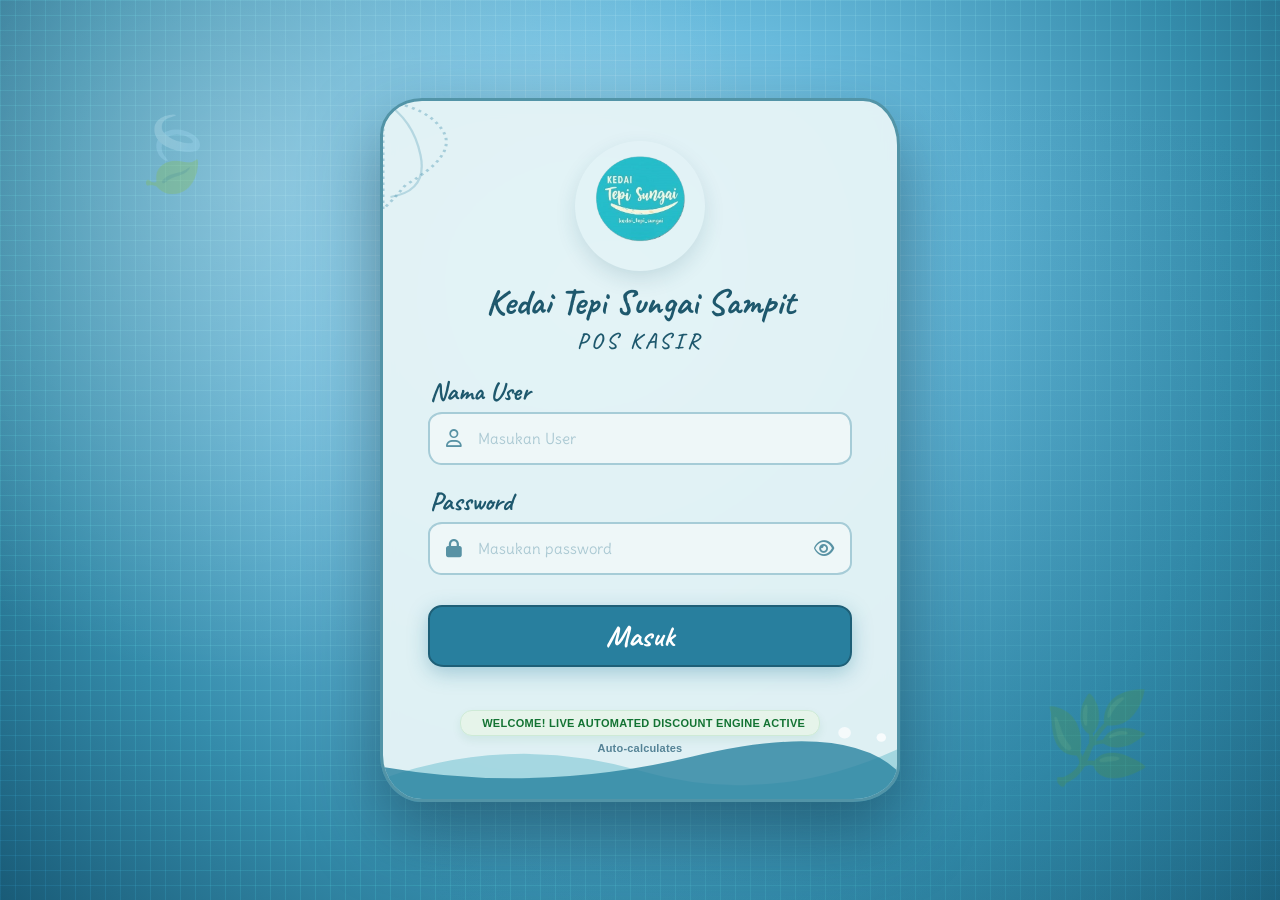
<file: index.html>
<!DOCTYPE html>
<html lang="id">
<head>
    <meta charset="UTF-8">
    <meta name="viewport" content="width=device-width, initial-scale=1.0">
    <title>Kedai Tepi Sungai Sampit - POS KASIR</title>
    
    <link rel="preconnect" href="https://fonts.googleapis.com">
    <link rel="preconnect" href="https://fonts.gstatic.com" crossorigin>
    <link href="https://fonts.googleapis.com/css2?family=Caveat:wght@600;700&family=Delius&display=swap" rel="stylesheet">
    
    <link rel="stylesheet" href="https://cdnjs.cloudflare.com/ajax/libs/font-awesome/6.4.0/css/all.min.css">
    
    <link rel="stylesheet" href="login.css">
</head>
<body>

    <div class="bg-decorations"></div>

    <div class="login-card">
        
        <svg class="brush-top" viewBox="0 0 100 100" preserveAspectRatio="none">
            <path d="M0,0 Q30,5 40,25 T15,70 Q5,85 0,90 Z" fill="none" stroke="#287f9e" stroke-width="2" stroke-dasharray="2,3" opacity="0.4"/>
            <path d="M0,0 Q20,15 25,45 T5,80" fill="none" stroke="#287f9e" stroke-width="1.5" opacity="0.3"/>
        </svg>

        <div class="logo-area">
            <img src="logo.png" alt="Logo">
        </div>

        <div class="brand-title">Kedai Tepi Sungai Sampit</div>
        <div class="brand-subtitle">POS KASIR</div>

        <div id="error-message" class="error-msg"></div>

        <form class="form-container">
            <div class="form-group">
                <label for="username">Nama User</label>
                <div class="input-style">
                    <i class="fa-regular fa-user"></i>
                    <input type="text" id="username" placeholder="Masukan User" required autocomplete="off">
                </div>
            </div>

            <div class="form-group">
                <label for="password">Password</label>
                <div class="input-style">
                    <i class="fa-solid fa-lock"></i>
                    <input type="password" id="password" placeholder="Masukan password " required>
                    <i class="fa-regular fa-eye eye-icon" id="togglePassword"></i>
                </div>
            </div>

            <button type="submit" class="btn-masuk">Masuk</button>
        </form>

      

<div class="login-footer-text" style="text-align: center; margin-top: 18px; font-family: 'Plus Jakarta Sans', sans-serif;">
    <div style="display: inline-block; background: #e6f4ea; color: #137333; padding: 6px 14px; border-radius: 12px; font-size: 11px; font-weight: 800; border: 1px solid #ceead6; letter-spacing: 0.3px; text-transform: uppercase; box-shadow: 0 4px 10px rgba(19, 115, 51, 0.08);">
        <i class="fa-solid fa-circle-percentage" style="animation: pulse 1.5s infinite; margin-right: 4px;"></i> 
        Welcome! Live Automated Discount Engine Active
    </div>
    <p style="font-size: 11px; color: #558396; font-weight: 700; margin-top: 6px; letter-spacing: 0.2px;">
        Auto-calculates
    </p>
</div>

<!-- Tambahkan sedikit style animasi ini di bagian <style> halaman login kamu agar logo persennya berkedip estetik -->
<style>
@keyframes pulse {
    0% { transform: scale(1); opacity: 1; }
    50% { transform: scale(1.1); opacity: 0.7; }
    100% { transform: scale(1); opacity: 1; }
}
</style>

        <svg class="wave-bottom" viewBox="0 0 100 20" preserveAspectRatio="none">
            <path d="M0,15 Q25,5 50,13 T100,8 L100,20 L0,20 Z" fill="#4faec2" opacity="0.4"/>
            <path d="M0,12 Q30,18 60,10 T100,14 L100,20 L0,20 Z" fill="#29839f" opacity="0.8"/>
            <circle cx="89" cy="5" r="1.2" fill="#fff" opacity="0.7" />
            <circle cx="96" cy="6" r="0.9" fill="#fff" opacity="0.8" />
        </svg>

    </div>

<script>
    const form = document.querySelector('.form-container');
    const usernameInput = document.getElementById('username');
    const passwordInput = document.getElementById('password');
    const togglePassword = document.getElementById('togglePassword');
    const errorMessage = document.getElementById('error-message');

    // 1. Logika Intuitif Tombol Lihat/Sembunyikan Password
    togglePassword.addEventListener('click', function () {
        const type = passwordInput.getAttribute('type') === 'password' ? 'text' : 'password';
        passwordInput.setAttribute('type', type);
        
        // Ubah ikon mata sesuai dengan status password terlihat/tersembunyi
        this.classList.toggle('fa-eye');
        this.classList.toggle('fa-eye-slash');
    });

    // 2. Logika Validasi Login khusus 'kasirtes'
    form.addEventListener('submit', function(event) {
        event.preventDefault(); 
        
        const namaUser = usernameInput.value.trim();
        const passwordUser = passwordInput.value;
        
        // Sembunyikan error lama setiap kali mencoba submit ulang
        errorMessage.style.display = 'none';
        errorMessage.textContent = '';

        // Pengecekan kredensial kasirtes
        if (namaUser === "kasirtes" && passwordUser === "kasirtes") {
            // Simpan nama kasir aktif ke LocalStorage untuk digunakan di dashboard nanti
            localStorage.setItem('namaKasirAktif', namaUser);
            window.location.href = "menudasbord.html";
        } else {
            // Efek interaktif: Tampilkan pesan gagal yang estetik tanpa pop-up mengganggu
            errorMessage.textContent = "Username atau Password salah!";
            errorMessage.style.display = 'block';
            
            // Berikan efek getar sedikit pada card untuk indikasi error
            const card = document.querySelector('.login-card');
            card.style.animation = 'shake 0.3s ease-in-out';
            setTimeout(() => card.style.animation = '', 300);
        }
    });
</script>
</body>
</html>
</file>
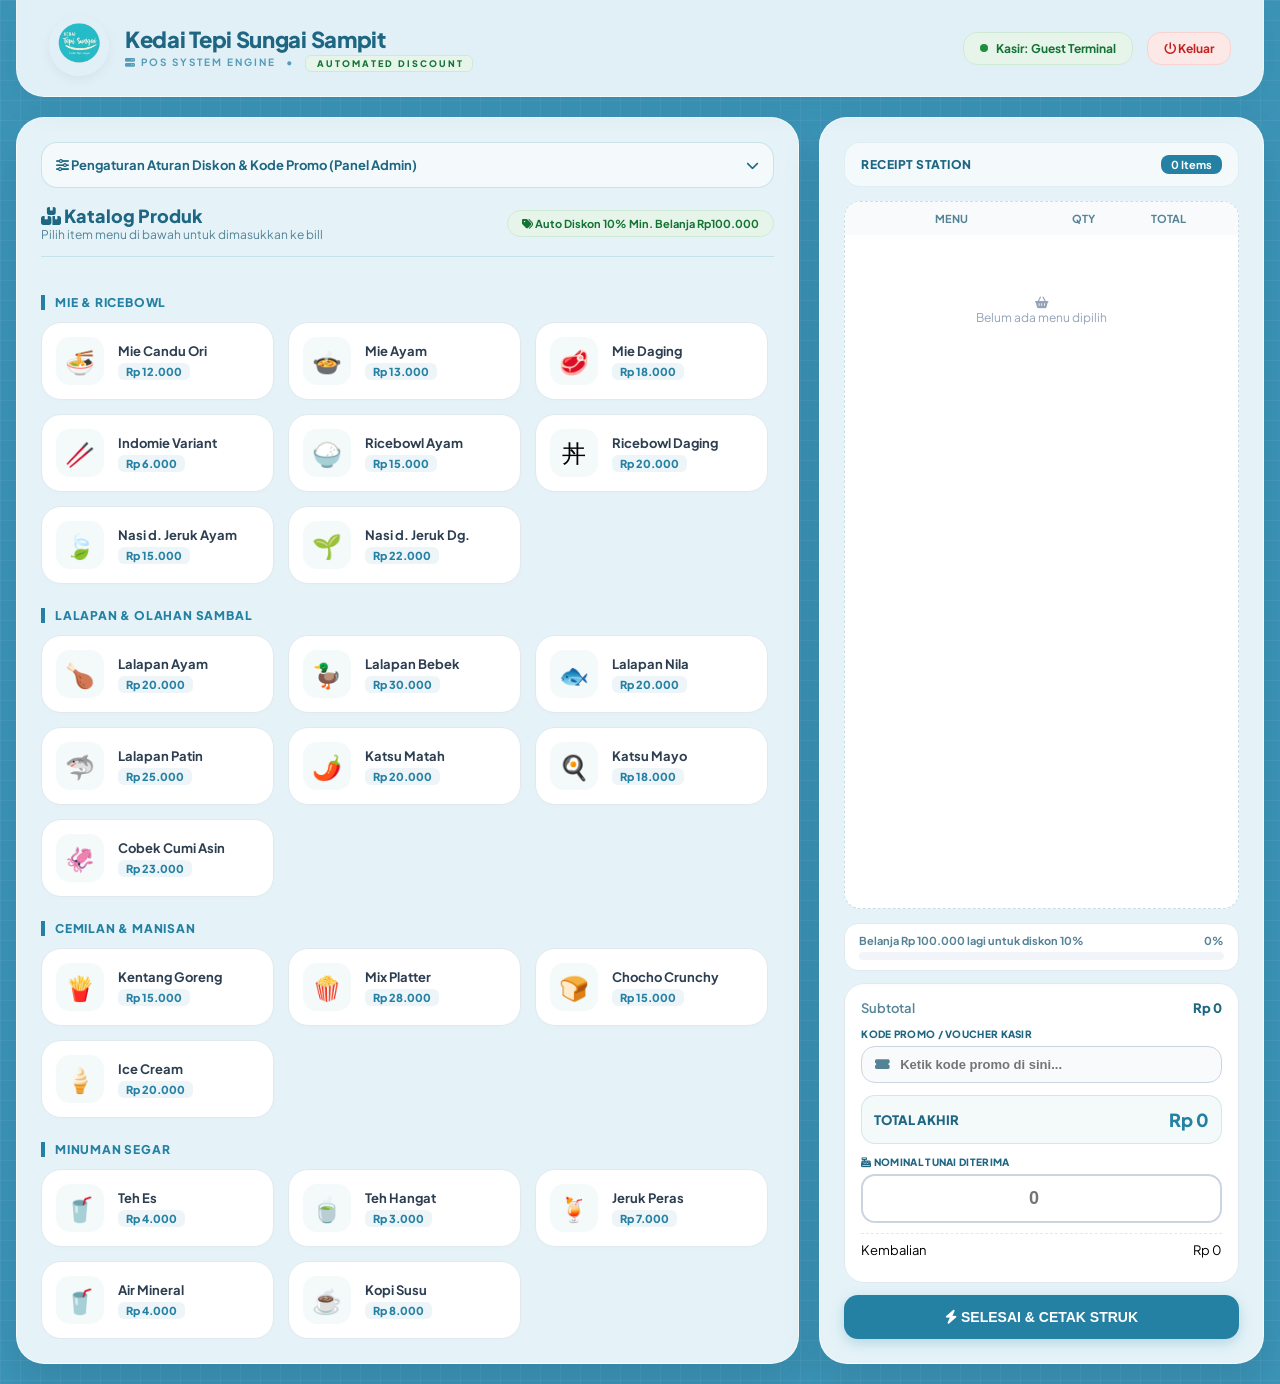
<file: menudasbord.html>
<!DOCTYPE html>
<html lang="id">
<head>
    <meta charset="UTF-8">
    <meta name="viewport" content="width=device-width, initial-scale=1.0">
    <title>Sistem POS Kasir Pro - Kedai Tepi Sungai Sampit</title>
    
    <link rel="preconnect" href="https://fonts.googleapis.com">
    <link rel="preconnect" href="https://fonts.gstatic.com" crossorigin>
    <link href="https://fonts.googleapis.com/css2?family=Plus+Jakarta+Sans:wght@400;500;600;700;800&display=swap" rel="stylesheet">
    <link rel="stylesheet" href="https://cdnjs.cloudflare.com/ajax/libs/font-awesome/6.4.0/css/all.min.css">
    
    <link rel="stylesheet" href="menudasbord.css">
    
    <style>
        /* TAMBAHAN STYLE UNTUK FITUR BARU AGAR MENYATU DENGAN PREMIUM POS ENGINE v3.1 */
        .admin-config-panel {
            background: rgba(255, 255, 255, 0.6);
            border: 1px solid rgba(37, 129, 164, 0.2);
            border-radius: 16px;
            margin-bottom: 16px;
            padding: 14px;
            transition: all 0.3s ease;
        }
        .admin-panel-header {
            display: flex;
            justify-content: space-between;
            align-items: center;
            cursor: pointer;
            font-weight: 700;
            color: #1e6682;
            font-size: 13px;
        }
        .admin-panel-body {
            display: none;
            margin-top: 12px;
            padding-top: 12px;
            border-top: 1px dashed rgba(37, 129, 164, 0.2);
        }
        .admin-grid {
            display: grid;
            grid-template-columns: repeat(auto-fit, minmax(140px, 1fr));
            gap: 10px;
            margin-bottom: 12px;
        }
        .admin-input-group label {
            display: block;
            font-size: 10px;
            font-weight: 700;
            color: #558396;
            margin-bottom: 4px;
        }
        .admin-input-group input, .admin-input-group select {
            width: 100%;
            padding: 6px 10px;
            border: 1px solid #cbd5e1;
            border-radius: 8px;
            font-size: 12px;
            font-weight: 600;
            outline: none;
        }
        .btn-admin-save {
            background: #2581a4;
            color: white;
            border: none;
            padding: 6px 12px;
            border-radius: 8px;
            font-size: 11px;
            font-weight: 700;
            cursor: pointer;
        }
        .promo-list-mini {
            max-height: 90px;
            overflow-y: auto;
            background: #ffffff;
            border-radius: 8px;
            border: 1px solid #e2e8f0;
            padding: 6px;
            margin-top: 8px;
        }
        .promo-item-row {
            display: flex;
            justify-content: space-between;
            align-items: center;
            font-size: 11px;
            padding: 4px;
            border-bottom: 1px solid #f1f5f9;
        }
        .btn-del-promo {
            background: none;
            border: none;
            color: #cbd5e1;
            cursor: pointer;
        }
        .btn-del-promo:hover { color: #c5221f; }
        
        /* Progress Bar Highlighter Diskon Otomatis */
        .discount-progress-container {
            background: #ffffff;
            border: 1px solid #e2e8f0;
            border-radius: 14px;
            padding: 10px 14px;
            margin-bottom: 12px;
        }
        .progress-text-info {
            display: flex;
            justify-content: space-between;
            font-size: 11px;
            font-weight: 700;
            color: #558396;
            margin-bottom: 5px;
        }
        .progress-bar-bg {
            background: #f1f5f9;
            height: 8px;
            border-radius: 4px;
            overflow: hidden;
            position: relative;
        }
        .progress-bar-fill {
            background: linear-gradient(90deg, #3b94b7, #2581a4);
            height: 100%;
            width: 0%;
            transition: width 0.4s ease;
        }
        .progress-bar-fill.achieved {
            background: linear-gradient(90deg, #22c55e, #16a34a);
        }
    </style>
</head>
<body>

    <header class="curved-header">
        <div class="brand-area">
            <div class="logo-wrapper">
                <img src="logo.png" alt="Logo" class="brand-logo">
            </div>
            <div class="brand-text">
    <h1 class="font-khas">Kedai Tepi Sungai Sampit</h1>
    <p class="pos-version-tag">
        <i class="fa-solid fa-server"></i> POS SYSTEM ENGINE  
        <span style="margin: 0 6px; color: #559cb8;">•</span> 
        <span style="color: #137333; background: #e6f4ea; padding: 2px 8px; border-radius: 6px; font-size: 9px; font-weight: 800; display: inline-flex; align-items: center; gap: 3px; border: 1px solid #ceead6; vertical-align: middle;">
            <i class="fa-solid fa-circle-percentage" style="font-size: 10px;"></i> AUTOMATED DISCOUNT 
        </span>
    </p>
</div>
        </div>
        
        <div class="user-info">
            <div class="status-badge">
                <span class="indicator-online"></span> 
                <span id="display-nama-kasir">Kasir: Pengguna</span>
            </div>
            <a href="index.html" class="btn-logout"><i class="fa-solid fa-power-off"></i> Keluar</a>
        </div>
    </header>

    <div class="dashboard-container">
        
        <section class="products-section glass-panel-katalog">
            
            <div class="admin-config-panel">
                <div class="admin-panel-header" onclick="toggleAdminPanel()">
                    <span><i class="fa-solid fa-sliders"></i> Pengaturan Aturan Diskon & Kode Promo (Panel Admin)</span>
                    <i class="fa-solid fa-chevron-down" id="admin-chevron"></i>
                </div>
                <div class="admin-panel-body" id="admin-panel-content">
                    <div class="admin-grid">
                        <div class="admin-input-group">
                            <label>Status Auto Diskon</label>
                            <select id="cfg-auto-status" onchange="simpanKonfigurasiAdmin()">
                                <option value="ON">AKTIF (ON)</option>
                                <option value="OFF">MATI (OFF)</option>
                            </select>
                        </div>
                        <div class="admin-input-group">
                            <label>Min. Belanja Auto Diskon</label>
                            <input type="number" id="cfg-auto-min" value="100000" placeholder="Contoh: 100000">
                        </div>
                        <div class="admin-input-group">
                            <label>Persen Potongan (%)</label>
                            <input type="number" id="cfg-auto-pct" value="10" placeholder="Contoh: 10">
                        </div>
                    </div>
                    
                    <div style="border-top: 1px dashed #cbd5e1; padding-top: 10px;">
                        <span class="input-label-sm" style="margin-bottom: 2px;"><i class="fa-solid fa-plus"></i> BUAT VOUCHER / KODE PROMO BARU</span>
                        <div class="admin-grid" style="grid-template-columns: 2fr 1fr 1fr; align-items: end;">
                            <div class="admin-input-group">
                                <label>Nama Kode (Kapital)</label>
                                <input type="text" id="new-promo-code" placeholder="TEPISUNGAI25" style="text-transform: uppercase;">
                            </div>
                            <div class="admin-input-group">
                                <label>Potongan (%)</label>
                                <input type="number" id="new-promo-pct" placeholder="15">
                            </div>
                            <button class="btn-admin-save" onclick="tambahKodePromoBaru()" style="height: 29px;">Tambah</button>
                        </div>
                        <div class="promo-list-mini" id="daftar-promo-admin">
                            </div>
                    </div>
                    
                    <div style="text-align: right; margin-top: 10px;">
                        <button class="btn-admin-save" onclick="simpanKonfigurasiAdmin()"><i class="fa-solid fa-floppy-disk"></i> Terapkan Aturan Baru</button>
                    </div>
                </div>
            </div>

            <div class="section-header">
                <div class="header-title-group">
                    <h2 class="section-title"><i class="fa-solid fa-boxes-stacked"></i> Katalog Produk</h2>
                    <p class="section-subtitle">Pilih item menu di bawah untuk dimasukkan ke bill</p>
                </div>
                <span class="promo-badge" id="live-promo-badge-text"><i class="fa-solid fa-tags"></i> Auto Diskon 10% Min. Belanja Rp100.000</span>
            </div>
            
            <div class="scrollable-menu-area">
                <div class="category-container">
                    <div class="category-divider">Mie & Ricebowl</div>
                    <div class="products-grid">
                        <div class="product-card" onclick="tambahKeKeranjang('Mie Candu Ori', 12000)">
                            <div class="product-icon">🍜</div>
                            <div class="product-details">
                                <span class="product-name">Mie Candu Ori</span>
                                <span class="product-price-tag">Rp 12.000</span>
                            </div>
                        </div>
                        <div class="product-card" onclick="tambahKeKeranjang('Mie Ayam', 13000)">
                            <div class="product-icon">🍲</div>
                            <div class="product-details">
                                <span class="product-name">Mie Ayam</span>
                                <span class="product-price-tag">Rp 13.000</span>
                            </div>
                        </div>
                        <div class="product-card" onclick="tambahKeKeranjang('Mie Daging', 18000)">
                            <div class="product-icon">🥩</div>
                            <div class="product-details">
                                <span class="product-name">Mie Daging</span>
                                <span class="product-price-tag">Rp 18.000</span>
                            </div>
                        </div>
                        <div class="product-card" onclick="tambahKeKeranjang('Indomie All Variant', 6000)">
                            <div class="product-icon">🥢</div>
                            <div class="product-details">
                                <span class="product-name">Indomie Variant</span>
                                <span class="product-price-tag">Rp 6.000</span>
                            </div>
                        </div>
                        <div class="product-card" onclick="tambahKeKeranjang('Ricebowl Ayam', 15000)">
                            <div class="product-icon">🍚</div>
                            <div class="product-details">
                                <span class="product-name">Ricebowl Ayam</span>
                                <span class="product-price-tag">Rp 15.000</span>
                            </div>
                        </div>
                        <div class="product-card" onclick="tambahKeKeranjang('Ricebowl Daging', 20000)">
                            <div class="product-icon">丼</div>
                            <div class="product-details">
                                <span class="product-name">Ricebowl Daging</span>
                                <span class="product-price-tag">Rp 20.000</span>
                            </div>
                        </div>
                        <div class="product-card" onclick="tambahKeKeranjang('Nasi Jeruk Ayam', 15000)">
                            <div class="product-icon">🍃</div>
                            <div class="product-details">
                                <span class="product-name">Nasi d. Jeruk Ayam</span>
                                <span class="product-price-tag">Rp 15.000</span>
                            </div>
                        </div>
                        <div class="product-card" onclick="tambahKeKeranjang('Nasi Jeruk Daging', 22000)">
                            <div class="product-icon">🌱</div>
                            <div class="product-details">
                                <span class="product-name">Nasi d. Jeruk Dg.</span>
                                <span class="product-price-tag">Rp 22.000</span>
                            </div>
                        </div>
                    </div>
                </div>

                <div class="category-container">
                    <div class="category-divider">Lalapan & Olahan Sambal</div>
                    <div class="products-grid">
                        <div class="product-card" onclick="tambahKeKeranjang('Lalapan Ayam', 20000)">
                            <div class="product-icon">🍗</div>
                            <div class="product-details">
                                <span class="product-name">Lalapan Ayam</span>
                                <span class="product-price-tag">Rp 20.000</span>
                            </div>
                        </div>
                        <div class="product-card" onclick="tambahKeKeranjang('Lalapan Bebek', 30000)">
                            <div class="product-icon">🦆</div>
                            <div class="product-details">
                                <span class="product-name">Lalapan Bebek</span>
                                <span class="product-price-tag">Rp 30.000</span>
                            </div>
                        </div>
                        <div class="product-card" onclick="tambahKeKeranjang('Lalapan Nila', 20000)">
                            <div class="product-icon">🐟</div>
                            <div class="product-details">
                                <span class="product-name">Lalapan Nila</span>
                                <span class="product-price-tag">Rp 20.000</span>
                            </div>
                        </div>
                        <div class="product-card" onclick="tambahKeKeranjang('Lalapan Patin', 25000)">
                            <div class="product-icon">🦈</div>
                            <div class="product-details">
                                <span class="product-name">Lalapan Patin</span>
                                <span class="product-price-tag">Rp 25.000</span>
                            </div>
                        </div>
                        <div class="product-card" onclick="tambahKeKeranjang('Katsu Sambal Matah', 20000)">
                            <div class="product-icon">🌶️</div>
                            <div class="product-details">
                                <span class="product-name">Katsu Matah</span>
                                <span class="product-price-tag">Rp 20.000</span>
                            </div>
                        </div>
                        <div class="product-card" onclick="tambahKeKeranjang('Katsu Saos Mayo', 18000)">
                            <div class="product-icon">🍳</div>
                            <div class="product-details">
                                <span class="product-name">Katsu Mayo</span>
                                <span class="product-price-tag">Rp 18.000</span>
                            </div>
                        </div>
                        <div class="product-card" onclick="tambahKeKeranjang('Cobek Cumi Asin', 23000)">
                            <div class="product-icon">🦑</div>
                            <div class="product-details">
                                <span class="product-name">Cobek Cumi Asin</span>
                                <span class="product-price-tag">Rp 23.000</span>
                            </div>
                        </div>
                    </div>
                </div>

                <div class="category-container">
                    <div class="category-divider">Cemilan & Manisan</div>
                    <div class="products-grid">
                        <div class="product-card" onclick="tambahKeKeranjang('Kentang Goreng', 15000)">
                            <div class="product-icon">🍟</div>
                            <div class="product-details">
                                <span class="product-name">Kentang Goreng</span>
                                <span class="product-price-tag">Rp 15.000</span>
                            </div>
                        </div>
                        <div class="product-card" onclick="tambahKeKeranjang('Mix Platter', 28000)">
                            <div class="product-icon">🍿</div>
                            <div class="product-details">
                                <span class="product-name">Mix Platter</span>
                                <span class="product-price-tag">Rp 28.000</span>
                            </div>
                        </div>
                        <div class="product-card" onclick="tambahKeKeranjang('Roti Chocho Crunchy', 15000)">
                            <div class="product-icon">🍞</div>
                            <div class="product-details">
                                <span class="product-name">Chocho Crunchy</span>
                                <span class="product-price-tag">Rp 15.000</span>
                            </div>
                        </div>
                        <div class="product-card" onclick="tambahKeKeranjang('Ice Cream', 20000)">
                            <div class="product-icon">🍦</div>
                            <div class="product-details">
                                <span class="product-name">Ice Cream</span>
                                <span class="product-price-tag">Rp 20.000</span>
                            </div>
                        </div>
                    </div>
                </div>

                <div class="category-container">
                    <div class="category-divider">Minuman Segar</div>
                    <div class="products-grid">
                        <div class="product-card" onclick="tambahKeKeranjang('Teh Es', 4000)">
                            <div class="product-icon">🥤</div>
                            <div class="product-details">
                                <span class="product-name">Teh Es</span>
                                <span class="product-price-tag">Rp 4.000</span>
                            </div>
                        </div>
                        <div class="product-card" onclick="tambahKeKeranjang('Teh Hangat', 3000)">
                            <div class="product-icon">🍵</div>
                            <div class="product-details">
                                <span class="product-name">Teh Hangat</span>
                                <span class="product-price-tag">Rp 3.000</span>
                            </div>
                        </div>
                        <div class="product-card" onclick="tambahKeKeranjang('Jeruk Peras', 7000)">
                            <div class="product-icon">🍹</div>
                            <div class="product-details">
                                <span class="product-name">Jeruk Peras</span>
                                <span class="product-price-tag">Rp 7.000</span>
                            </div>
                        </div>
                        <div class="product-card" onclick="tambahKeKeranjang('Air Mineral', 4000)">
                            <div class="product-icon">🥤</div>
                            <div class="product-details">
                                <span class="product-name">Air Mineral</span>
                                <span class="product-price-tag">Rp 4.000</span>
                            </div>
                        </div>
                        <div class="product-card" onclick="tambahKeKeranjang('Kopi Susu', 8000)">
                            <div class="product-icon">☕</div>
                            <div class="product-details">
                                <span class="product-name">Kopi Susu</span>
                                <span class="product-price-tag">Rp 8.000</span>
                            </div>
                        </div>
                    </div>
                </div>
            </div>
        </section>

        <section class="cart-section real-receipt">
            <div class="receipt-casual-bar">
                <span class="casual-tag">RECEIPT STATION</span>
                <span class="item-counter-badge" id="total-qty-counter">0 Items</span>
            </div>
            
            <div class="cart-table-container">
                <table class="cart-table">
                    <thead>
                        <tr>
                            <th>Menu</th>
                            <th style="text-align: center; width: 50px;">Qty</th>
                            <th style="text-align: right; width: 90px;">Total</th>
                            <th style="text-align: center; width: 40px;"></th>
                        </tr>
                    </thead>
                    <tbody id="isi-keranjang">
                        <tr id="empty-cart-row">
                            <td colspan="4" class="empty-state-text">
                                <i class="fa-solid fa-basket-shopping"></i><br>Belum ada menu dipilih
                            </td>
                        </tr>
                    </tbody>
                </table>
            </div>

            <div class="discount-progress-container" id="progress-container-auto">
                <div class="progress-text-info">
                    <span id="progress-msg">Progress Diskon Otomatis</span>
                    <span id="progress-percent">0%</span>
                </div>
                <div class="progress-bar-bg">
                    <div class="progress-bar-fill" id="progress-bar-fill-id"></div>
                </div>
            </div>

            <div class="checkout-area">
                <div class="summary-row">
                    <span class="lbl">Subtotal</span>
                    <span id="subtotal" class="val bold-val">Rp 0</span>
                </div>
                
                <div class="summary-row automated-discount" id="row-diskon-auto" style="display: none;">
                    <span class="discount-label" id="lbl-diskon-auto-text"><i class="fa-solid fa-circle-percentage"></i> Diskon Otomatis (10%)</span>
                    <span id="diskon-auto-val" class="discount-value">-Rp 0</span>
                </div>

                <div class="promo-input-group">
                    <label class="input-label-sm">KODE PROMO / VOUCHER KASIR</label>
                    <div class="input-with-icon">
                        <i class="fa-solid fa-ticket-simple"></i>
                        <input type="text" id="kode-promo" placeholder="Ketik kode promo di sini..." oninput="hitungTotalAkhir()">
                    </div>
                    <div id="promo-status"></div>
                </div>

                <div class="summary-row total-row-box">
                    <span class="total-lbl">TOTAL AKHIR</span>
                    <span id="total-harga" class="total-val">Rp 0</span>
                </div>

                <div class="payment-input">
                    <label class="input-label-sm"><i class="fa-solid fa-cash-register"></i> NOMINAL TUNAI DITERIMA</label>
                    <input type="number" id="uang-bayar" placeholder="0" oninput="hitungKembalian()">
                </div>

                <div class="summary-row change-box">
                    <span class="change-lbl">Kembalian</span>
                    <span id="kembalian" class="change-val">Rp 0</span>
                </div>
            </div>

            <button class="btn-cetak" onclick="prosesTransaksi()">
                <i class="fa-solid fa-bolt"></i> SELESAI & CETAK STRUK
            </button>
        </section>

    </div>
    
    <div id="receipt-modal-overlay" class="modal-overlay">
        <div class="receipt-paper animate-slide-up">
            <div class="receipt-paper-header">
                <div class="receipt-logo">☕</div>
                <h3 class="receipt-shop-name">Kedai Tepi Sungai Sampit</h3>
                <p class="receipt-shop-addr">Kotim, Kalimantan Tengah</p>
                <div class="receipt-line-divider"></div>
                <div class="receipt-meta-info">
                    <span id="receipt-date-time">24/06/2026 -- 21:24</span>
                    <span id="receipt-cashier-name">Kasir: Pengguna</span>
                </div>
                <div class="receipt-line-divider"></div>
            </div>

            <div class="receipt-paper-body">
                <table class="receipt-items-table">
                    <tbody id="receipt-items-list"></tbody>
                </table>
                <div class="receipt-line-divider"></div>
            </div>

            <div class="receipt-paper-footer">
                <div class="receipt-bill-row">
                    <span>Total Belanja</span>
                    <span id="rcp-subtotal">Rp 0</span>
                </div>
                <div class="receipt-bill-row text-danger" id="rcp-row-diskon" style="display: none;">
                    <span id="rcp-diskon-lbl">Diskon Otomatis (10%)</span>
                    <span id="rcp-diskon">-Rp 0</span>
                </div>
                <div class="receipt-bill-row text-danger" id="rcp-row-voucher" style="display: none;">
                    <span id="rcp-voucher-lbl">Voucher Promo</span>
                    <span id="rcp-voucher-val">-Rp 0</span>
                </div>
                <div class="receipt-line-divider"></div>
                <div class="receipt-bill-row rcp-bold-total">
                    <span>TOTAL BILL</span>
                    <span id="rcp-total">Rp 0</span>
                </div>
                <div class="receipt-bill-row">
                    <span>Tunai Masuk</span>
                    <span id="rcp-cash">Rp 0</span>
                </div>
                <div class="receipt-bill-row">
                    <span>Kembalian</span>
                    <span id="rcp-change">Rp 0</span>
                </div>
                <div class="receipt-line-divider"></div>
                <p class="receipt-thank-msg">~ Terima Kasih Atas Kunjungan Anda ~<br>Kami Tunggu Kedatangan Anda Kembali😀</p>
            </div>
            
            <div class="receipt-zigzag-bottom"></div>
        </div>

        <div class="receipt-action-panel">
            <button class="btn-action-rcp btn-rcp-print" onclick="window.print()">
                <i class="fa-solid fa-print"></i> Cetak Struk
            </button>
            <button class="btn-action-rcp btn-rcp-close" onclick="tutupModalResi()">
                <i class="fa-solid fa-circle-xmark"></i> Tutup Kasir
            </button>
        </div>
    </div>

    <script>
        let keranjang = [];
        let subtotal = 0;
        let diskonOtomatis = 0;
        let totalAkhir = 0;

        // DATABASE KODE PROMO DINAMIS (KASIR UTAMA CRUD)
        let databasePromo = {
            "MAKANDISUNGAI": 5,
            "P1": 10,
            "P2": 25,
            "P3": 15,
            "P4": 5
        };

        // KONFIGURASI RULE AUTOMATED DISCOUNT DEFAULT
        let configAutoDiscount = {
            status: "ON",
            minBelanja: 100000,
            persen: 10
        };

        window.onload = function() {
            //Ambil nama kasir aktif dari login page
            const namaTersimpan = localStorage.getItem('namaKasirAktif');
            if (namaTersimpan) {
                document.getElementById('display-nama-kasir').innerText = "Kasir: " + namaTersimpan;
            } else {
                document.getElementById('display-nama-kasir').innerText = "Kasir: Guest Terminal";
            }

            // Muat data kustom dari LocalStorage agar awet saat direfresh
            if(localStorage.getItem('posDatabasePromo')) {
                databasePromo = JSON.parse(localStorage.getItem('posDatabasePromo'));
            }
            if(localStorage.getItem('posConfigAutoDiscount')) {
                configAutoDiscount = JSON.parse(localStorage.getItem('posConfigAutoDiscount'));
            }

            // Pasang nilai lama ke panel admin UI
            document.getElementById('cfg-auto-status').value = configAutoDiscount.status;
            document.getElementById('cfg-auto-min').value = configAutoDiscount.minBelanja;
            document.getElementById('cfg-auto-pct').value = configAutoDiscount.persen;

            refreshUIAturanBadge();
            renderDaftarPromoAdmin();
            updateTampilanKasir();
        };

        // FUNCTIONS PANEL ADMIN CONTROL
        function toggleAdminPanel() {
            const content = document.getElementById('admin-panel-content');
            const chevron = document.getElementById('admin-chevron');
            if (content.style.display === "block") {
                content.style.display = "none";
                chevron.className = "fa-solid fa-chevron-down";
            } else {
                content.style.display = "block";
                chevron.className = "fa-solid fa-chevron-up";
            }
        }

        function refreshUIAturanBadge() {
            const badge = document.getElementById('live-promo-badge-text');
            if (configAutoDiscount.status === "ON") {
                badge.innerHTML = `<i class="fa-solid fa-tags"></i> Auto Diskon ${configAutoDiscount.persen}% Min. Belanja Rp${parseInt(configAutoDiscount.minBelanja).toLocaleString('id-ID')}`;
                badge.style.display = "inline-block";
                document.getElementById('progress-container-auto').style.display = "block";
            } else {
                badge.style.display = "none";
                document.getElementById('progress-container-auto').style.display = "none";
            }
        }

        function simpanKonfigurasiAdmin() {
            configAutoDiscount.status = document.getElementById('cfg-auto-status').value;
            configAutoDiscount.minBelanja = parseFloat(document.getElementById('cfg-auto-min').value) || 0;
            configAutoDiscount.persen = parseFloat(document.getElementById('cfg-auto-pct').value) || 0;

            localStorage.setItem('posConfigAutoDiscount', JSON.stringify(configAutoDiscount));
            refreshUIAturanBadge();
            updateTampilanKasir();
            alert('Aturan Sistem Automated Discount Berhasil Diperbarui!');
        }

        function renderDaftarPromoAdmin() {
            const container = document.getElementById('daftar-promo-admin');
            container.innerHTML = '';
            for (let code in databasePromo) {
                container.innerHTML += `
                    <div class="promo-item-row">
                        <span><b style="color:#2581a4;">${code}</b> (Potongan ${databasePromo[code]}%)</span>
                        <button class="btn-del-promo" onclick="hapusKodePromo('${code}')"><i class="fa-solid fa-circle-xmark"></i></button>
                    </div>
                `;
            }
            localStorage.setItem('posDatabasePromo', JSON.stringify(databasePromo));
        }

        function tambahKodePromoBaru() {
            const codeInput = document.getElementById('new-promo-code');
            const pctInput = document.getElementById('new-promo-pct');
            const code = codeInput.value.toUpperCase().trim();
            const pct = parseFloat(pctInput.value) || 0;

            if(code === "" || pct <= 0) {
                alert('Masukkan nama kode dan persentase potongan yang valid!');
                return;
            }

            databasePromo[code] = pct;
            codeInput.value = '';
            pctInput.value = '';
            renderDaftarPromoAdmin();
            hitungTotalAkhir();
            alert(`Kode Promo "${code}" Berhasil Didaftarkan ke Mesin POS!`);
        }

        function hapusKodePromo(code) {
            delete databasePromo[code];
            renderDaftarPromoAdmin();
            hitungTotalAkhir();
        }

        // LOGIKA KASIR UTAMA
        function tambahKeKeranjang(nama, harga) {
            let itemSama = keranjang.find(item => item.nama === nama);
            if (itemSama) {
                itemSama.qty += 1;
            } else {
                keranjang.push({ nama: nama, harga: harga, qty: 1 });
            }
            updateTampilanKasir();
        }

        function hapusItem(index) {
            keranjang.splice(index, 1);
            updateTampilanKasir();
        }

        function updateTampilanKasir() {
            const tbody = document.getElementById('isi-keranjang');
            tbody.innerHTML = '';
            subtotal = 0;
            let totalQty = 0;

            if (keranjang.length === 0) {
                tbody.innerHTML = `
                    <tr id="empty-cart-row">
                        <td colspan="4" class="empty-state-text">
                            <i class="fa-solid fa-basket-shopping"></i><br>Belum ada menu dipilih
                        </td>
                    </tr>
                `;
                document.getElementById('total-qty-counter').innerText = '0 Items';
            } else {
                keranjang.forEach((item, index) => {
                    let totalItem = item.harga * item.qty;
                    subtotal += totalItem;
                    totalQty += item.qty;

                    tbody.innerHTML += `
                        <tr class="cart-item-row">
                            <td class="item-name">${item.nama}</td>
                            <td class="item-qty">${item.qty}x</td>
                            <td class="item-total">Rp ${totalItem.toLocaleString('id-ID')}</td>
                            <td style="text-align: center;">
                                <button class="btn-delete" onclick="hapusItem(${index})">
                                    <i class="fa-solid fa-trash-can"></i>
                                </button>
                            </td>
                        </tr>
                    `;
                });
                document.getElementById('total-qty-counter').innerText = totalQty + ' Items';
            }

            // PERHITUNGAN LIVE HIGHLIGHT PROGRESS BAR AUTOMATED DISCOUNT
            if (configAutoDiscount.status === "ON") {
                const fillBar = document.getElementById('progress-bar-fill-id');
                const percentText = document.getElementById('progress-percent');
                const msgText = document.getElementById('progress-msg');
                
                let rasio = (subtotal / configAutoDiscount.minBelanja) * 100;
                if (rasio > 100) rasio = 100;
                
                fillBar.style.width = rasio + "%";
                percentText.innerText = Math.floor(rasio) + "%";

                if (subtotal >= configAutoDiscount.minBelanja && subtotal > 0) {
                    diskonOtomatis = subtotal * (configAutoDiscount.persen / 100);
                    document.getElementById('lbl-diskon-auto-text').innerHTML = `<i class="fa-solid fa-circle-percentage"></i> Diskon Otomatis (${configAutoDiscount.persen}%)`;
                    document.getElementById('diskon-auto-val').innerText = '-Rp ' + diskonOtomatis.toLocaleString('id-ID');
                    document.getElementById('row-diskon-auto').style.display = 'flex';
                    
                    fillBar.classList.add('achieved');
                    msgText.innerHTML = "🎉 Target Belanja Tercapai! Diskon Otomatis Aktif";
                    msgText.style.color = "#16a34a";
                } else {
                    diskonOtomatis = 0;
                    document.getElementById('row-diskon-auto').style.display = 'none';
                    fillBar.classList.remove('achieved');
                    
                    let sisa = configAutoDiscount.minBelanja - subtotal;
                    msgText.innerHTML = `Belanja <b>Rp ${sisa.toLocaleString('id-ID')}</b> lagi untuk diskon ${configAutoDiscount.persen}%`;
                    msgText.style.color = "#558396";
                }
            } else {
                diskonOtomatis = 0;
                document.getElementById('row-diskon-auto').style.display = 'none';
            }

            document.getElementById('subtotal').innerText = 'Rp ' + subtotal.toLocaleString('id-ID');
            hitungTotalAkhir(); 
        }

        function hitungTotalAkhir() {
            const kode = document.getElementById('kode-promo').value.toUpperCase().trim();
            const statusPromo = document.getElementById('promo-status');
            let diskonVoucherPersen = 0;

            // FIX SECURITY SINKRONISASI KETIKA INPUT PROMO KOSONG ATAU SEMENTARA DIHAPUS
            if (kode === "") {
                statusPromo.innerText = "";
                statusPromo.className = "";
                diskonVoucherPersen = 0;
            } else if (subtotal > 0) {
                // Mengecek ke database promo dinamis hasil input panel admin
                if (databasePromo.hasOwnProperty(kode)) {
                    diskonVoucherPersen = databasePromo[kode] / 100;
                    statusPromo.innerText = `✓ Kode ${kode} Aktif: Potongan ${databasePromo[kode]}%`;
                    statusPromo.className = "success";
                } else {
                    diskonVoucherPersen = 0;
                    statusPromo.innerText = "✗ Kode promo tidak valid/terdaftar";
                    statusPromo.className = "error";
                }
            } else {
                diskonVoucherPersen = 0;
                statusPromo.innerText = "";
            }

            let diskonVoucherNilai = subtotal * diskonVoucherPersen;
            totalAkhir = subtotal - diskonOtomatis - diskonVoucherNilai;
            if (totalAkhir < 0) totalAkhir = 0;

            document.getElementById('total-harga').innerText = 'Rp ' + totalAkhir.toLocaleString('id-ID');
            hitungKembalian();
        }

        function hitungKembalian() {
            const uangBayar = parseFloat(document.getElementById('uang-bayar').value) || 0;
            const kembalianSpan = document.getElementById('kembalian');
            
            if (uangBayar >= totalAkhir && totalAkhir > 0) {
                let sisa = uangBayar - totalAkhir;
                kembalianSpan.innerText = 'Rp ' + sisa.toLocaleString('id-ID');
                kembalianSpan.style.color = '#2581a4';
            } else {
                kembalianSpan.innerText = 'Rp 0';
                if(uangBayar < totalAkhir && uangBayar > 0) {
                     kembalianSpan.innerText = 'Nominal Kurang';
                     kembalianSpan.style.color = '#ef4444';
                }
            }
        }

        function prosesTransaksi() {
            const uangBayar = parseFloat(document.getElementById('uang-bayar').value) || 0;

            if (keranjang.length === 0) {
                alert('Keranjang belanja kosong! Silakan pilih menu terlebih dahulu.');
                return;
            }
            if (uangBayar < totalAkhir) {
                alert('Gagal memproses transaksi. Uang tunai yang dibayarkan kurang!');
                return;
            }

            // SET METADATA STRUK
            const sekarang = new Date();
            const formatWaktu = sekarang.toLocaleDateString('id-ID') + ' -- ' + sekarang.toLocaleTimeString('id-ID', {hour: '2-digit', minute:'2-digit'});
            document.getElementById('receipt-date-time').innerText = formatWaktu;
            
            const namaKasir = localStorage.getItem('namaKasirAktif') || "Guest Terminal";
            document.getElementById('receipt-cashier-name').innerText = "Kasir: " + namaKasir;

            // RENDER DAFTAR BARANG KE STRUK
            const listResi = document.getElementById('receipt-items-list');
            listResi.innerHTML = '';
            
            keranjang.forEach(item => {
                let totalItem = item.harga * item.qty;
                listResi.innerHTML += `
                    <tr>
                        <td>${item.nama}</td>
                        <td class="rcp-item-qty">${item.qty}x</td>
                        <td class="rcp-item-price">Rp ${totalItem.toLocaleString('id-ID')}</td>
                    </tr>
                `;
            });

            // HITUNG FINANSIAL STRUK DINAMIS SESUAI ATURAN ADMIN
            document.getElementById('rcp-subtotal').innerText = 'Rp ' + subtotal.toLocaleString('id-ID');
            
            if (diskonOtomatis > 0) {
                document.getElementById('rcp-diskon-lbl').innerText = `Diskon Otomatis (${configAutoDiscount.persen}%)`;
                document.getElementById('rcp-diskon').innerText = '-Rp ' + diskonOtomatis.toLocaleString('id-ID');
                document.getElementById('rcp-row-diskon').style.display = 'flex';
            } else {
                document.getElementById('rcp-row-diskon').style.display = 'none';
            }

            const kode = document.getElementById('kode-promo').value.toUpperCase().trim();
            if (kode !== "" && databasePromo.hasOwnProperty(kode)) {
                let nilaiVoucher = subtotal * (databasePromo[kode] / 100);
                document.getElementById('rcp-voucher-lbl').innerText = `Voucher Promo (${kode} ${databasePromo[kode]}%)`;
                document.getElementById('rcp-voucher-val').innerText = '-Rp ' + nilaiVoucher.toLocaleString('id-ID');
                document.getElementById('rcp-row-voucher').style.display = 'flex';
            } else {
                document.getElementById('rcp-row-voucher').style.display = 'none';
            }

            document.getElementById('rcp-total').innerText = 'Rp ' + totalAkhir.toLocaleString('id-ID');
            document.getElementById('rcp-cash').innerText = 'Rp ' + uangBayar.toLocaleString('id-ID');
            document.getElementById('rcp-change').innerText = 'Rp ' + (uangBayar - totalAkhir).toLocaleString('id-ID');

            // MEMUNCULKAN MODAL STRUK CETAK
            document.getElementById('receipt-modal-overlay').style.display = 'flex';
        }

        function tutupModalResi() {
            document.getElementById('receipt-modal-overlay').style.display = 'none';
            keranjang = [];
            document.getElementById('uang-bayar').value = '';
            document.getElementById('kode-promo').value = '';
            updateTampilanKasir();
        }
        
    </script>
</body>
</html>
</file>
<file: login.css>
* {
    box-sizing: border-box;
    margin: 0;
    padding: 0;
}

body {
    font-family: 'Delius', cursive;
    height: 100vh;
    display: flex;
    justify-content: center;
    align-items: center;
    background: radial-gradient(circle at 50% 35%, #aae1f8 0%, #68badc 35%, #348baa 70%, #195b77 100%);
    position: relative;
    overflow: hidden;
}

body::before {
    content: "";
    position: absolute;
    inset: 0;
    background-image: 
        linear-gradient(rgba(255, 255, 255, 0.12) 1.5px, transparent 1.5px),
        linear-gradient(90deg, rgba(255, 255, 255, 0.12) 1.5px, transparent 1.5px);
    background-size: 15px 15px;
    mix-blend-mode: overlay;
    pointer-events: none;
    z-index: 1;
}

body::after {
    content: "";
    position: absolute;
    inset: 0;
    background: 
        radial-gradient(circle at 20% 20%, rgba(255,255,255,0.3) 0%, transparent 40%),
        radial-gradient(circle at 80% 80%, rgba(40,127,158,0.4) 0%, transparent 50%);
    pointer-events: none;
    z-index: 2;
}

.bg-decorations {
    position: absolute;
    inset: 0;
    pointer-events: none;
    z-index: 3;
}

.bg-decorations::before {
    content: "🍃";
    position: absolute;
    top: 12%;
    left: 10%;
    font-size: 4.5rem;
    opacity: 0.25;
    filter: blur(2px) rotate(-15deg);
}

.bg-decorations::after {
    content: "🌿";
    position: absolute;
    bottom: 12%;
    right: 10%;
    font-size: 5.5rem;
    opacity: 0.22;
    filter: blur(1.5px) rotate(20deg);
}

.login-card {
    background: rgba(229, 244, 246, 0.96); 
    backdrop-filter: blur(8px); 
    width: 90%;
    max-width: 520px;
    padding: 40px 45px 45px 45px;
    position: relative;
    z-index: 10;
    box-shadow: 0 30px 70px rgba(11, 48, 65, 0.5);
    border-radius: 42px 37px 47px 42px / 37px 47px 37px 47px;
    border: 3px solid #5294a7;
    text-align: center;
    overflow: hidden;
    transition: transform 0.2s ease;
}

/* Animasi getar ketika salah memasukkan password */
@keyframes shake {
    0%, 100% { transform: translateX(0); }
    25% { transform: translateX(-8px); }
    75% { transform: translateX(8px); }
}

.brush-top {
    position: absolute;
    top: 0;
    left: 0;
    width: 150px;
    height: 120px;
    opacity: 0.8;
    pointer-events: none;
}

.wave-bottom {
    position: absolute;
    bottom: -5px;
    left: -5px;
    width: 102%;
    height: 95px;
    pointer-events: none;
    z-index: 0;
}

.logo-area {
    width: 130px;
    height: 130px;
    margin: 0 auto 12px auto;
    display: flex;
    justify-content: center;
    align-items: center;
    box-shadow: 0 8px 20px rgba(30, 88, 109, 0.15);
    border-radius: 50%;
}

.logo-area img {
    width: 100%;
    height: 100%;
    border-radius: 50%;
    object-fit: cover;
}

.brand-title {
    font-family: 'Caveat', cursive;
    font-size: 36px;
    color: #1e586d;
    font-weight: 700;
    line-height: 1.1;
}

.brand-subtitle {
    font-family: 'Caveat', cursive;
    font-size: 22px;
    color: #1e586d;
    letter-spacing: 4px;
    font-weight: 600;
    margin-top: 5px;
    margin-bottom: 20px;
}

/* Styling Pesan Error Login */
.error-msg {
    display: none;
    background-color: #ffdddd;
    color: #d8000c;
    border: 1.5px solid #d8000c;
    padding: 8px;
    border-radius: 8px;
    font-size: 14px;
    margin-bottom: 15px;
    font-weight: bold;
}

.form-container {
    position: relative;
    z-index: 2;
}

.form-group {
    text-align: left;
    margin-bottom: 20px;
}

.form-group label {
    display: block;
    font-family: 'Caveat', cursive;
    color: #1e586d;
    font-size: 26px;
    font-weight: 700;
    margin-bottom: 4px;
    margin-left: 2px;
}

.input-style {
    position: relative;
    display: flex;
    align-items: center;
}

.input-style i {
    position: absolute;
    left: 18px;
    color: #5892a4;
    font-size: 18px;
    z-index: 3;
}

.input-style i.eye-icon {
    left: auto;
    right: 18px;
    cursor: pointer;
    transition: color 0.2s;
}

.input-style i.eye-icon:hover {
    color: #1e586d;
}

.input-style input {
    width: 100%;
    padding: 15px 45px 15px 48px;
    background-color: #eef7f8;
    border: 2px solid #a6ccd7;
    border-radius: 14px 12px 15px 13px / 12px 14px 12px 15px;
    font-family: 'Delius', cursive;
    font-size: 15px;
    color: #2b5564;
    outline: none;
    transition: all 0.2s ease;
}

.input-style input:focus {
    border-color: #1e586d;
    background-color: #fff;
    box-shadow: 0 0 12px rgba(30, 88, 109, 0.2);
}

.input-style input::placeholder {
    color: #abc9d3;
}

.btn-masuk {
    width: 100%;
    padding: 10px;
    background-color: #287f9e;
    color: #ffffff;
    border: 2px solid #1e5f77;
    border-radius: 14px 15px 13px 16px / 14px 13px 15px 13px;
    font-family: 'Caveat', cursive;
    font-size: 30px;
    font-weight: 700;
    cursor: pointer;
    margin-top: 10px;
    margin-bottom: 25px;
    box-shadow: 0 6px 20px rgba(40, 127, 158, 0.35);
    transition: all 0.2s ease;
}

.btn-masuk:hover {
    background-color: #1e637c;
    transform: translateY(-1.5px);
    box-shadow: 0 8px 25px rgba(40, 127, 158, 0.45);
}

.footer-link {
    font-family: 'Caveat', cursive;
    font-size: 24px;
    color: #1e586d;
    font-weight: 600;
    position: relative;
    z-index: 2;
}

.footer-link a {
    color: #0c7cb4;
    text-decoration: none;
    margin-left: 4px;
}

.footer-link a:hover {
    text-decoration: underline;
}
</file>
<file: menudasbord.css>
/* ==========================================================================
    OVERHAUL PREMIUM POS ENGINE v3.1 - LOGIN ALIGNED REVISION
    ========================================================================== */
    :root {
        /* Base Engine Environment Colors */
        --ui-bg-ocean-depth: #2c7d9e;
        --ui-bg-mesh-surface: #3b94b7;
        --glass-solid-canvas: rgba(240, 249, 252, 0.96);
        --glass-liquid-canvas: rgba(255, 255, 255, 0.88);
        --glass-rim-heavy: rgba(255, 255, 255, 0.75);
        --glass-rim-light: rgba(255, 255, 255, 0.4);
        
        /* Strict Synchronization with Login Page Button Primary Identity */
        --brand-core-color: #2581a4;
        --brand-dark-gradient: #1e6682;
        --brand-light-tint: #f0f8fa;
        --brand-glow-aura: rgba(37, 129, 164, 0.28);
        --brand-glow-intense: rgba(37, 129, 164, 0.45);
        
        /* High Fidelity Status System Badges */
        --state-success-color: #137333;
        --state-success-bg: #e6f4ea;
        --state-success-border: #ceead6;
        --state-danger-color: #c5221f;
        --state-danger-bg: #fce8e6;
        --state-danger-border: #fad2cf;
        
        /* Fine-Tuned Typography Palette */
        --color-text-deep-slate: #0f172a;
        --color-text-main-charcoal: #1e293b;
        --color-text-ocean-muted: #4e7385;
        --color-text-cool-gray: #64748b;
        
        /* Smooth Layout Border Radius System */
        --corner-radius-mega-xl: 28px;
        --corner-radius-xl: 22px;
        --corner-radius-lg: 16px;
        --corner-radius-md: 12px;
        --corner-radius-sm: 8px;
        --corner-radius-xs: 5px;
        
        /* 3D Shadows Depth Simulator Engine */
        --shadow-premium-layered-1: 0 25px 60px -15px rgba(15, 34, 53, 0.2);
        --shadow-premium-layered-2: 0 10px 20px -10px rgba(15, 34, 53, 0.1);
        --shadow-card-neon-hover: 0 20px 32px -8px rgba(37, 129, 164, 0.22);
        --shadow-perfect-inset: inset 0 2px 5px rgba(0, 0, 0, 0.03);
        --shadow-button-active: 0 5px 10px rgba(30, 102, 130, 0.3);
        
        /* Animation Timing Library Tokens */
        --transition-curve-luxurious: cubic-bezier(0.4, 0, 0.2, 1);
        --transition-speed-fast: 0.15s;
        --transition-speed-normal: 0.28s;
    }

    * {
        box-sizing: border-box;
        margin: 0;
        padding: 0;
        -webkit-font-smoothing: antialiased;
    }

    body {
        font-family: 'Plus Jakarta Sans', sans-serif;
        /* Menyerasikan background blueprint grid persis seperti login page */
        background-color: #3b94b7;
        background-image: 
            linear-gradient(rgba(255,255,255,.05) 1px, transparent 1px),
            linear-gradient(90deg, rgba(255,255,255,.05) 1px, transparent 1px);
        background-size: 20px 20px;
        min-height: 100vh;
        display: flex;
        flex-direction: column;
    }

    /* --- ADAPTASI TIPOGRAFI HALAMAN LOGIN --- */
    .font-khas {
        font-family: 'Plus Jakarta Sans', sans-serif; /* Mengikuti font bersih di login */
        font-size: 22px !important;
        color: #1e6682 !important;
        font-weight: 800;
        letter-spacing: -0.3px;
    }

    /* Subtitle POS KASIR tipis di bawah judul */
    .pos-version-tag {
        font-family: 'Plus Jakarta Sans', sans-serif;
        font-size: 10px;
        color: #559cb8;
        font-weight: 700;
        text-transform: uppercase;
        letter-spacing: 2px;
        margin-top: 2px;
        background: none; /* Dibuat clean tanpa box kaku */
        padding: 0;
    }

    /* --- RE-DESIGN HEADER (SOFT GLASSMORPHISM) --- */
    .curved-header {
        background: rgba(239, 248, 251, 0.92); /* Soft-teal tint putih mengkilap seperti card login */
        backdrop-filter: blur(8px);
        padding: 16px 32px;
        display: flex;
        justify-content: space-between;
        align-items: center;
        box-shadow: 0 10px 30px rgba(30, 70, 90, 0.08);
        border-radius: 0 0 28px 28px; /* Lengkungan modern */
        margin: 0 16px;
        border-bottom: 1px solid rgba(255, 255, 255, 0.6);
        border-left: 1px solid rgba(255, 255, 255, 0.4);
        border-right: 1px solid rgba(255, 255, 255, 0.4);
        position: relative;
        z-index: 10;
    }

    .brand-area {
        display: flex;
        align-items: center;
        gap: 16px;
    }

    .logo-wrapper .brand-logo {
        width: 60px; /* Ukuran proporsional, tidak kebesaran kaku */
        height: 60px;
        border-radius: 50%;
        object-fit: cover;
        box-shadow: 0 4px 12px rgba(0, 0, 0, 0.05);
    }

    .user-info {
        display: flex;
        align-items: center;
        gap: 14px;
    }

    /* Status Badge Login Kasir */
    .status-badge {
        background: #e6f4ea;
        color: #137333;
        padding: 8px 16px;
        border-radius: 14px;
        font-size: 12px;
        font-weight: 700;
        display: flex;
        align-items: center;
        gap: 8px;
        border: 1px solid #ceead6;
    }

    .indicator-online {
        width: 8px;
        height: 8px;
        background: #1e8e3e;
        border-radius: 50%;
    }

    .btn-logout {
        background: #fce8e6;
        color: #c5221f;
        padding: 8px 16px;
        border-radius: 14px;
        font-size: 12px;
        font-weight: 700;
        text-decoration: none;
        border: 1px solid #fad2cf;
        transition: all 0.2s ease;
    }
    .btn-logout:hover { 
        background: #fbc7c3; 
    }

    /* --- GRID MASTER CONTAINER --- */
    .dashboard-container {
        flex: 1;
        display: flex;
        padding: 20px 16px;
        gap: 20px;
    }

    /* --- PANEL KATALOG: MENYAMAKAN WARNA CARD LOGIN --- */
    .glass-panel-katalog {
        flex: 2.6;
        background: rgba(239, 248, 251, 0.95); /* Mengambil warna dasar card login */
        backdrop-filter: blur(10px);
        border-radius: 28px;
        padding: 24px;
        border: 1px solid rgba(255, 255, 255, 0.7);
        box-shadow: 0 20px 40px rgba(0, 0, 0, 0.1);
        display: flex;
        flex-direction: column;
    }

    .section-header {
        display: flex;
        justify-content: space-between;
        align-items: center;
        border-bottom: 1px solid rgba(37, 129, 164, 0.15);
        padding-bottom: 14px;
        margin-bottom: 14px;
    }

    .header-title-group .section-title {
        font-size: 18px;
        font-weight: 800;
        color: #1e6682; /* Menggunakan warna aksen gelap login */
    }

    .header-title-group .section-subtitle {
        font-size: 12px;
        color: #558396;
    }

    .promo-badge {
        font-size: 11px;
        background: #e6f4ea;
        color: #137333;
        padding: 6px 14px;
        border-radius: 30px;
        font-weight: 700;
        border: 1px solid #ceead6;
    }

    .scrollable-menu-area {
        flex: 1;
        overflow-y: auto;
        padding-right: 6px;
    }

    .category-divider {
        font-size: 12px;
        font-weight: 800;
        text-transform: uppercase;
        color: #2581a4;
        letter-spacing: 0.8px;
        margin: 24px 0 12px 0;
        border-left: 4px solid #2581a4;
        padding-left: 10px;
    }

    .products-grid {
        display: grid;
        grid-template-columns: repeat(auto-fill, minmax(190px, 1fr));
        gap: 14px;
    }

    /* --- CARD PRODUK LEBIH CLEAN & EMBOSSED --- */
    .product-card {
        background: #ffffff;
        border: 1px solid #e2e8f0;
        border-radius: 20px; /* Lengkungan sudut disamakan dengan field input login */
        padding: 14px;
        display: flex;
        align-items: center;
        gap: 14px;
        cursor: pointer;
        transition: all 0.25s ease;
        box-shadow: 0 2px 6px rgba(0,0,0,0.01);
    }

    .product-card:hover {
        border-color: #2581a4;
        box-shadow: 0 10px 20px rgba(37, 129, 164, 0.12);
        transform: translateY(-3px);
        background: #fbfefe;
    }

    .product-icon {
        font-size: 24px;
        background: rgba(37, 129, 164, 0.05);
        width: 48px;
        height: 48px;
        display: flex;
        justify-content: center;
        align-items: center;
        border-radius: 14px;
        flex-shrink: 0;
    }

    .product-details {
        display: flex;
        flex-direction: column;
        gap: 4px;
    }

    .product-name {
        font-size: 13px;
        font-weight: 700;
        color: #2c3e50;
    }

    .product-price-tag {
        font-size: 11px;
        color: #2581a4;
        background: rgba(37, 129, 164, 0.08);
        padding: 2px 8px;
        border-radius: 6px;
        font-weight: 800;
        width: max-content;
    }

    /* --- PANEL RECEIPT STATION RIGHT SIDE --- */
    .real-receipt {
        flex: 1.4;
        background: rgba(239, 248, 251, 0.95); /* Menyelaraskan sisi kanan */
        backdrop-filter: blur(10px);
        border-radius: 28px;
        padding: 24px;
        box-shadow: 0 20px 40px rgba(0,0,0,0.1);
        border: 1px solid rgba(255, 255, 255, 0.7);
        display: flex;
        flex-direction: column;
    }

    .receipt-casual-bar {
        display: flex;
        justify-content: space-between;
        align-items: center;
        background: rgba(255, 255, 255, 0.6);
        padding: 12px 16px;
        border-radius: 16px;
        margin-bottom: 14px;
        border: 1px solid rgba(37, 129, 164, 0.1);
    }

    .casual-tag {
        font-size: 12px;
        font-weight: 800;
        color: #1e6682;
        letter-spacing: 0.5px;
    }

    .item-counter-badge {
        font-size: 11px;
        background: #2581a4;
        color: white;
        padding: 3px 10px;
        border-radius: 8px;
        font-weight: 700;
    }

    .cart-table-container {
        flex: 1;
        overflow-y: auto;
        margin-bottom: 14px;
        border: 1px dashed rgba(37, 129, 164, 0.25);
        background: #ffffff;
        border-radius: 16px;
    }

    .cart-table {
        width: 100%;
        border-collapse: collapse;
    }

    .cart-table th {
        background: #f8fafc;
        color: #558396;
        padding: 10px 12px;
        font-size: 11px;
        font-weight: 700;
        text-transform: uppercase;
    }

    .cart-item-row td {
        padding: 12px;
        border-bottom: 1px dashed #e2e8f0;
        font-size: 13px;
    }

    .item-name { font-weight: 600; color: #2c3e50; }
    .item-qty { text-align: center; font-weight: 700; color: #558396; }
    .item-total { text-align: right; font-weight: 800; color: #1e6682; }

    .empty-state-text {
        text-align: center;
        padding: 60px 0;
        color: #94a3b8;
        font-size: 12px;
    }

    .btn-delete {
        background: none;
        border: none;
        color: #94a3b8;
        cursor: pointer;
    }
    .btn-delete:hover { color: #c5221f; }

    /* --- CHECKOUT PRICING AREA --- */
    .checkout-area {
        background: #ffffff;
        border-radius: 20px;
        padding: 16px;
        border: 1px solid #e2e8f0;
        box-shadow: inset 0 2px 4px rgba(0,0,0,0.01);
    }

    .summary-row {
        display: flex;
        justify-content: space-between;
        align-items: center;
        margin-bottom: 8px;
        font-size: 13px;
    }
    .summary-row .lbl { color: #558396; font-weight: 600; }
    .summary-row .bold-val { font-weight: 800; color: #1e6682; }

    .automated-discount {
        background: #fce8e6;
        padding: 8px 12px;
        border-radius: 10px;
        border: 1px dashed #fad2cf;
    }
    .discount-label { color: #c5221f; font-weight: 700; }
    .discount-value { color: #c5221f; font-weight: 800; }

    .promo-input-group { margin: 12px 0; }
    .input-label-sm {
        display: block;
        font-size: 10px;
        font-weight: 800;
        color: #1e6682;
        margin-bottom: 6px;
        letter-spacing: 0.3px;
    }

    .input-with-icon {
        position: relative;
        display: flex;
        align-items: center;
    }
    .input-with-icon i {
        position: absolute;
        left: 14px;
        color: #558396;
        font-size: 13px;
    }
    .promo-input-group input {
        width: 100%;
        padding: 10px 12px 10px 38px;
        border: 1px solid #cbd5e1;
        border-radius: 14px; /* Samakan lengkungan input login */
        font-size: 13px;
        font-weight: 600;
        outline: none;
        background: #f8fafc;
    }
    .promo-input-group input:focus {
        border-color: #2581a4;
        background: #ffffff;
    }

    #promo-status { font-size: 11px; margin-top: 4px; font-weight: 700; }
    #promo-status.success { color: #137333; }
    #promo-status.error { color: #c5221f; }

    .total-row-box {
        background: rgba(37, 129, 164, 0.05);
        border: 1px solid rgba(37, 129, 164, 0.15);
        padding: 12px;
        border-radius: 14px;
        margin: 12px 0;
    }
    .total-lbl { font-size: 13px; font-weight: 800; color: #1e6682; }
    .total-val { font-size: 18px; font-weight: 800; color: #2581a4; }

    /* Kolom Pembayaran Tunai (Meniru Tombol Masuk Login) */
    .payment-input input {
        width: 100%;
        padding: 12px;
        border: 2px solid #cbd5e1;
        border-radius: 14px;
        font-size: 18px;
        font-weight: 800;
        text-align: center;
        outline: none;
        color: #1e6682;
        background: #ffffff;
    }
    .payment-input input:focus { 
        border-color: #2581a4; 
        box-shadow: 0 0 0 3px rgba(37, 129, 164, 0.1);
    }

    .change-box {
        margin-top: 10px;
        border-top: 1px dashed #e2e8f0;
        padding-top: 8px;
    }

    /* TOMBOL MASUK KASIR KUSTOM (100% Gaya Tombol 'Masuk' Halaman Login) */
    .btn-cetak {
        width: 100%;
        padding: 14px;
        background: #2581a4; /* Mengambil warna tombol 'Masuk' milikmu */
        color: white;
        border: none;
        border-radius: 14px; /* Melengkung proporsional */
        font-size: 14px;
        font-weight: 800;
        cursor: pointer;
        margin-top: 12px;
        box-shadow: 0 4px 14px rgba(37, 129, 164, 0.25);
        transition: all 0.2s ease;
    }
    .btn-cetak:hover { 
        background: #1b637e;
        transform: translateY(-1px);
    }

/* ==========================================================================
   RESPONSIVE ENGINE ADAPTATION FOR MOBILE (BY TYPOART)
   ========================================================================== */
@media screen and (max-width: 992px) {
    /* Header optimization */
    .curved-header {
        margin: 0;
        border-radius: 0 0 20px 20px;
        padding: 12px 16px;
    }
    .logo-wrapper .brand-logo {
        width: 45px;
        height: 45px;
    }
    .font-khas {
        font-size: 18px !important;
    }
    .status-badge span, .btn-logout span {
        display: none; /* Menyembunyikan teks badge di HP agar hemat ruang */
    }
    .status-badge, .btn-logout {
        padding: 8px 12px;
        border-radius: 10px;
    }

    /* Container switch from Grid to Stack vertical */
    .dashboard-container {
        flex-direction: column;
        padding: 12px 10px;
        gap: 14px;
    }

    /* Panel Katalog & Panel Kasir Checkout */
    .glass-panel-katalog, .real-receipt {
        flex: none;
        width: 100%;
        border-radius: 20px;
        padding: 16px;
    }

    /* Optimasi Grid Menu di HP agar tidak terlalu kecil */
    .products-grid {
        grid-template-columns: repeat(auto-fill, minmax(140px, 1fr));
        gap: 10px;
    }
    .product-card {
        padding: 10px;
        gap: 8px;
        border-radius: 14px;
    }
    .product-icon {
        width: 38px;
        height: 38px;
        font-size: 18px;
        border-radius: 10px;
    }
    .product-name {
        font-size: 12px;
    }

    /* Modal Resi / Struk agar pas di layar HP */
    .receipt-paper, .receipt-action-panel {
        width: 90%;
        max-width: 340px;
    }
    .receipt-paper {
        padding: 20px 16px 10px 16px;
    }
}

/* Penyesuaian khusus untuk HP dengan layar sangat kecil */
@media screen and (max-width: 480px) {
    .products-grid {
        grid-template-columns: repeat(2, 1fr); /* Membagi 2 kolom pas di HP */
    }
    .section-header {
        flex-direction: column;
        align-items: flex-start;
        gap: 6px;
    }
    .promo-badge {
        align-self: flex-start;
    }
}
 
    .modal-overlay {
        position: fixed;
        top: 0;
        left: 0;
        width: 100%;
        height: 100%;
        background: rgba(15, 23, 42, 0.65);
        backdrop-filter: blur(6px);
        display: none; /* Default hidden */
        justify-content: center;
        align-items: center;
        flex-direction: column;
        z-index: 9999;
        overflow-y: auto;
        padding: 20px 0;
    }

    /* Kertas Struk Belanja */
    .receipt-paper {
        background: #ffffff;
        width: 340px;
        padding: 24px 24px 10px 24px;
        box-shadow: 0 25px 50px -12px rgba(0, 0, 0, 0.4);
        font-family: 'Courier New', Courier, monospace;
        color: #1a1a1a;
        position: relative;
        border-radius: 4px 4px 0 0;
    }

    .receipt-paper-header { text-align: center; }
    .receipt-logo { font-size: 28px; margin-bottom: 4px; }
    .receipt-shop-name { font-size: 18px; font-weight: 700; color: #111; letter-spacing: -0.5px; }
    .receipt-shop-addr { font-size: 11px; color: #666; margin-top: 2px; }

    .receipt-line-divider {
        border-top: 1px dashed #333;
        margin: 12px 0;
        width: 100%;
    }

    .receipt-meta-info {
        display: flex;
        justify-content: space-between;
        font-size: 11px;
        color: #444;
    }

    /* Tabel Item di Struk */
    .receipt-items-table {
        width: 100%;
        border-collapse: collapse;
        font-size: 12px;
    }
    .receipt-items-table tr td { padding: 4px 0; vertical-align: top; }
    .rcp-item-qty { width: 40px; color: #555; }
    .rcp-item-price { text-align: right; font-weight: bold; }

    /* Penghitungan Finansial Struk */
    .receipt-bill-row {
        display: flex;
        justify-content: space-between;
        font-size: 12px;
        margin-bottom: 5px;
    }
    .rcp-bold-total {
        font-size: 15px;
        font-weight: bold;
        margin: 8px 0;
        color: #000;
    }
    .receipt-thank-msg {
        text-align: center;
        font-size: 11px;
        color: #555;
        margin: 14px 0;
        line-height: 1.5;
    }

    /* Efek Sobekan Gerigi Kertas Thermal */
    .receipt-zigzag-bottom {
        position: absolute;
        bottom: -10px;
        left: 0;
        width: 100%;
        height: 100%;
        background-image: linear-gradient(135deg, #ffffff 5px, transparent 0), linear-gradient(-135deg, #ffffff 5px, transparent 0);
        background-size: 10px 10px;
        background-repeat: repeat-x;
        background-position: bottom;
        pointer-events: none;
    }

    /* Sesi Tombol Kontrol */
    .receipt-action-panel {
        margin-top: 24px;
        display: flex;
        gap: 12px;
        width: 340px;
    }
    .btn-action-rcp {
        flex: 1;
        padding: 12px;
        border: none;
        border-radius: 12px;
        font-family: 'Plus Jakarta Sans', sans-serif;
        font-size: 13px;
        font-weight: 700;
        cursor: pointer;
        display: flex;
        align-items: center;
        justify-content: center;
        gap: 8px;
        transition: all 0.2s ease;
    }
    .btn-rcp-print {
        background: #2581a4;
        color: white;
        box-shadow: 0 4px 12px rgba(37, 129, 164, 0.3);
    }
    .btn-rcp-print:hover { background: #1e6682; }
    .btn-rcp-close {
        background: rgba(255, 255, 255, 0.15);
        color: white;
        border: 1px solid rgba(255, 255, 255, 0.3);
        backdrop-filter: blur(4px);
    }
    .btn-rcp-close:hover { background: rgba(255, 255, 255, 0.25); }

    /* Animasi Masuk Ringan */
    .animate-slide-up {
        animation: rcpSlideUp 0.35s cubic-bezier(0.34, 1.56, 0.64, 1) forwards;
    }
    @keyframes rcpSlideUp {
        from { transform: translateY(30px); opacity: 0; }
        to { transform: translateY(0); opacity: 1; }
    }

    /* Penyesuaian saat mode Cetak Printer Terbuka */
    @media print {
        body * { visibility: hidden; }
        #receipt-modal-overlay, #receipt-modal-overlay * { visibility: visible; }
        #receipt-modal-overlay { position: absolute; left: 0; top: 0; background: none; display: flex !important; }
        .receipt-action-panel { display: none; }
        .receipt-paper { box-shadow: none; padding: 0; width: 100%; }
    }
</file>
